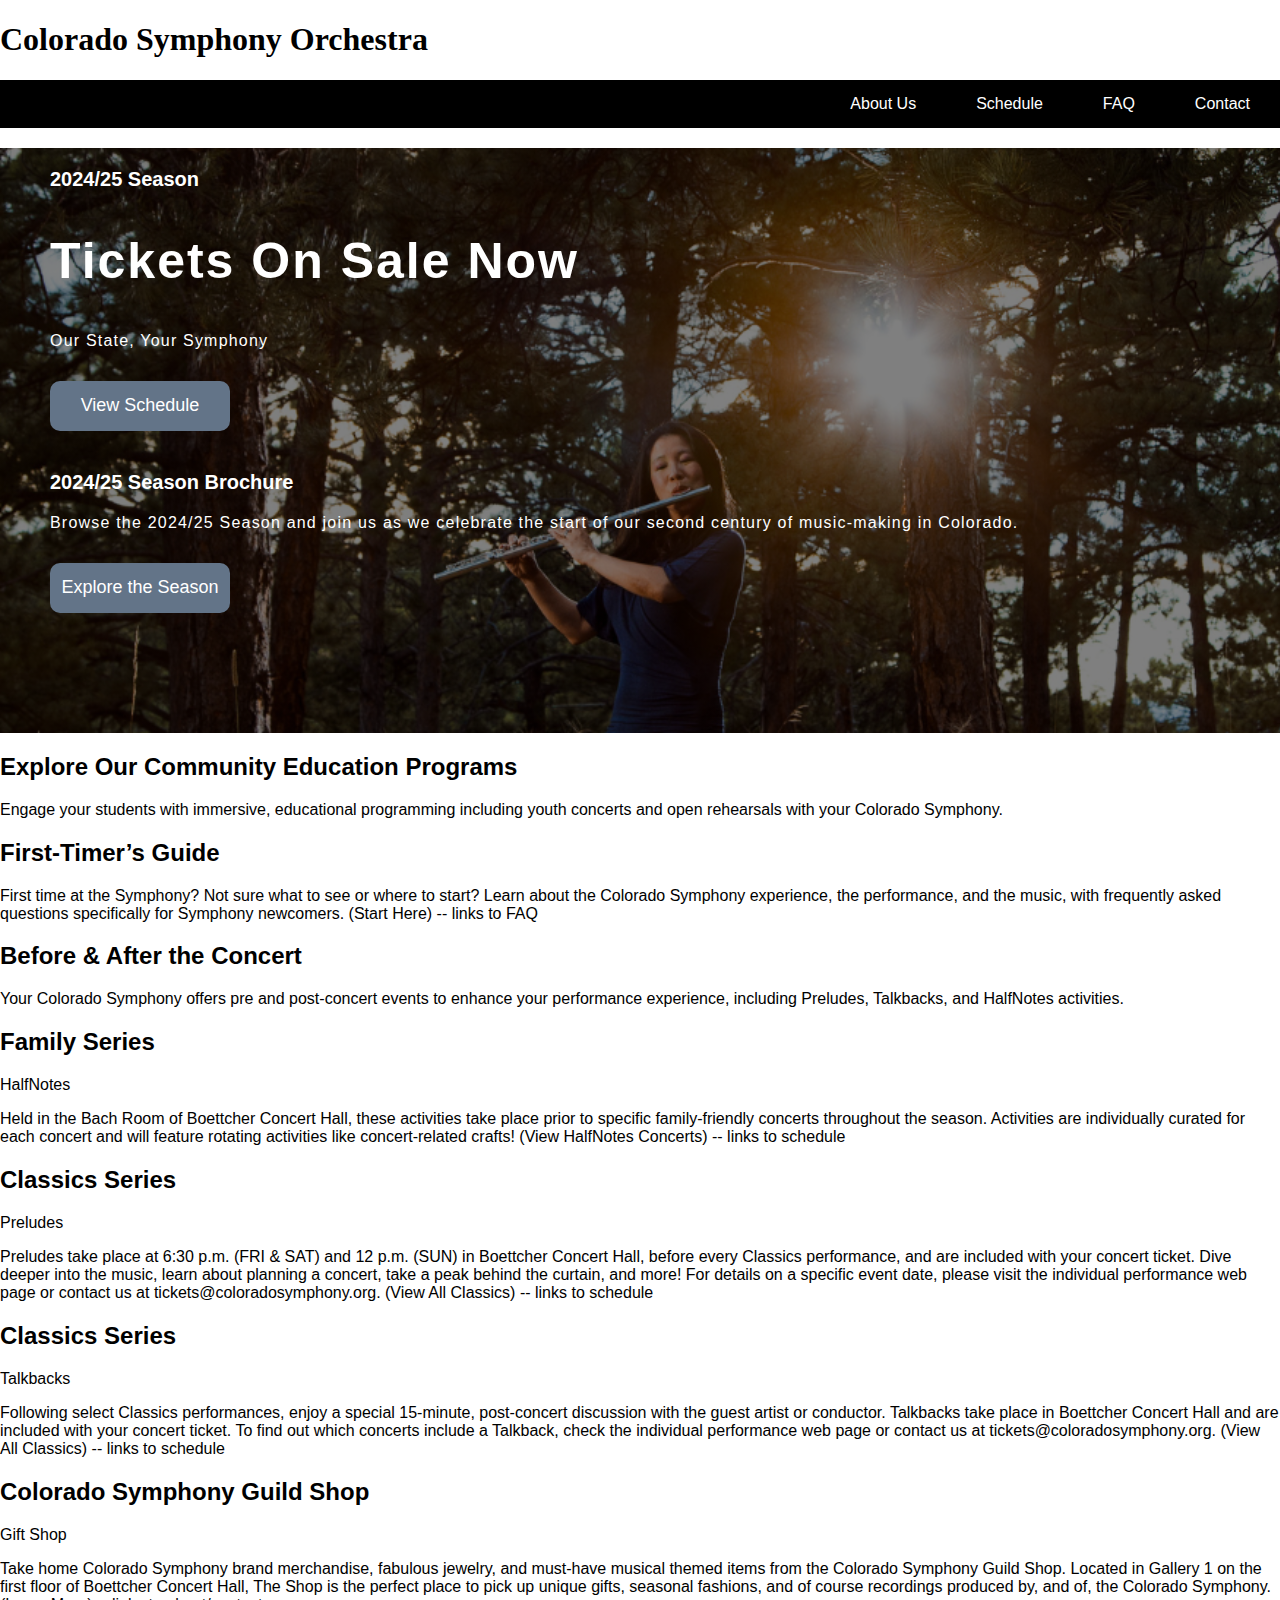
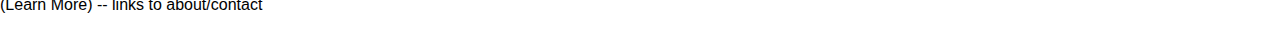
<file: css_midterm/index.html>
<!DOCTYPE html>
<html lang="en">
<head>
    <meta charset="UTF-8">
    <meta name="viewport" content="width=device-width, initial-scale=1.0">
    <title>Home Page</title>
    <link rel="stylesheet" href="css/index.css">
    <link rel="preconnect" href="https://fonts.googleapis.com">
    <link rel="preconnect" href="https://fonts.gstatic.com" crossorigin>
    <link href="https://fonts.googleapis.com/css2?family=Sixtyfour+Convergence&display=swap" rel="stylesheet">
</head>
<body>
    <h1><a href="index.html">Colorado Symphony Orchestra</a></h1>
    <nav>
        <ul>
            <li><a href="about.html">About Us</a></li>
            <li><a href="schedule.html">Schedule</a></li>
            <li><a href="FAQ.html">FAQ</a></li>
            <li><a href="contact.html">Contact</a></li>
      </ul>
    </nav>
    <div class="content-pic">
        <div class="main">
            <h3>2024/25 Season</h3>
            <h2>Tickets On Sale Now</h2>
            <p class="par">Our State, Your Symphony</p>
            <button class="cn"><a href="schedule.html">View Schedule</a></button>
        

            <h3>2024/25 Season Brochure </h3>
            <p class="par">Browse the 2024/25 Season and join us as we celebrate the start of our second century of music-making in Colorado.</p>
            <button class="cn"><a href="schedule.html">Explore the Season</a></button>
        </div>
    </div>

    <h2>Explore Our Community Education Programs</h2>
    <p>Engage your students with immersive, educational programming including youth concerts and open rehearsals with your Colorado Symphony.</p>

    <h2>First-Timer’s Guide</h2>
    <p>First time at the Symphony? Not sure what to see or where to start? Learn about the Colorado Symphony experience, the performance, and the music, with frequently asked questions specifically for Symphony newcomers.
    (Start Here) -- links to FAQ</p>

    <h2>Before & After the Concert</h2>
    <p>Your Colorado Symphony offers pre and post-concert events to enhance your performance experience, including Preludes, Talkbacks, and HalfNotes activities.</p>

    <h2>Family Series</h2>
    <p>HalfNotes</p>
    <p>Held in the Bach Room of Boettcher Concert Hall, these activities take place prior to specific family-friendly concerts throughout the season. Activities are individually curated for each concert and will feature rotating activities like concert-related crafts!
        (View HalfNotes Concerts) -- links to schedule</p>

    <h2>Classics Series</h2>
    <p>Preludes</p>
    <p>Preludes take place at 6:30 p.m. (FRI & SAT) and 12 p.m. (SUN) in Boettcher Concert Hall, before every Classics performance, and are included with your concert ticket. Dive deeper into the music, learn about planning a concert, take a peak behind the curtain, and more! For details on a specific event date, please visit the individual performance web page or contact us at tickets@coloradosymphony.org.
    (View All Classics) -- links to schedule</p>

    <h2>Classics Series</h2>
    <p>Talkbacks</p>
    <p>Following select Classics performances, enjoy a special 15-minute, post-concert discussion with the guest artist or conductor. Talkbacks take place in Boettcher Concert Hall and are included with your concert ticket. To find out which concerts include a Talkback, check the individual performance web page or contact us at tickets@coloradosymphony.org.
    (View All Classics) -- links to schedule</p>

    <h2>Colorado Symphony Guild Shop</h2>
    <p>Gift Shop</p>
    <p>Take home Colorado Symphony brand merchandise, fabulous jewelry, and must-have musical themed items from the Colorado Symphony Guild Shop. Located in Gallery 1 on the first floor of Boettcher Concert Hall, The Shop is the perfect place to pick up unique gifts, seasonal fashions, and of course recordings produced by, and of, the Colorado Symphony.
    (Learn More) -- links to about/contact</p>
</body>
</html>
</file>
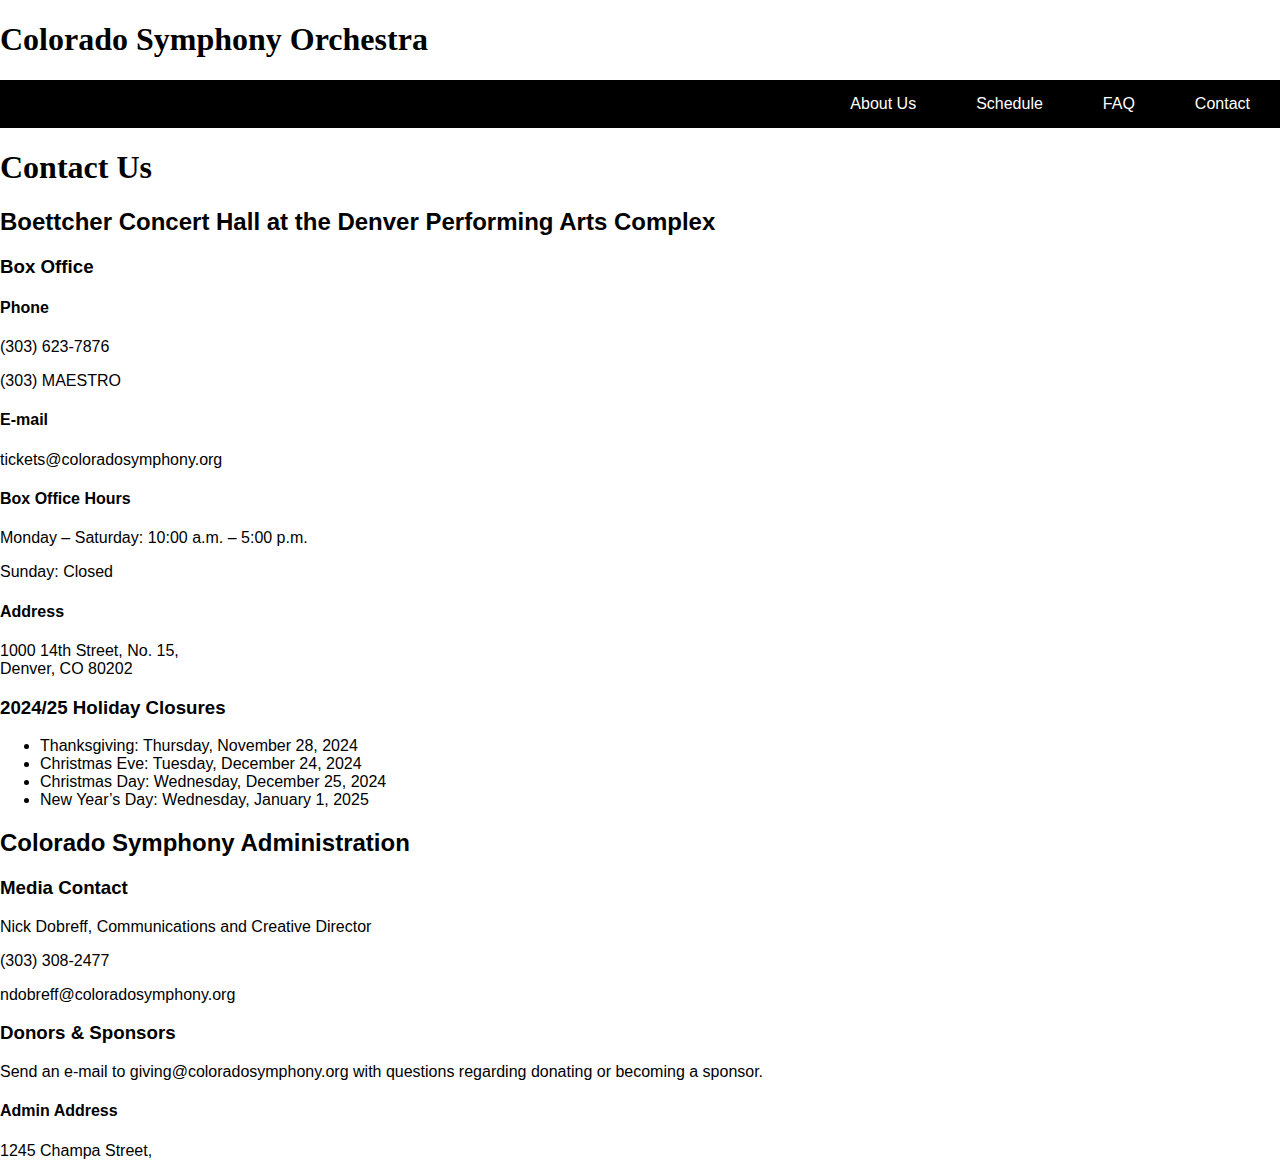
<file: css_midterm/contact.html>
<!DOCTYPE html>
<html lang="en">
<head>
    <meta charset="UTF-8">
    <meta name="viewport" content="width=device-width, initial-scale=1.0">
    <title>Contact Us</title>
    <link rel="stylesheet" href="css/index.css">
    <link rel="preconnect" href="https://fonts.googleapis.com">
    <link rel="preconnect" href="https://fonts.gstatic.com" crossorigin>
    <link href="https://fonts.googleapis.com/css2?family=Sixtyfour+Convergence&display=swap" rel="stylesheet">
</head>
<body>
    <h1><a href="index.html">Colorado Symphony Orchestra</a></h1>
    <nav>
        <ul>
            <li><a href="about.html">About Us</a></li>
            <li><a href="schedule.html">Schedule</a></li>
            <li><a href="FAQ.html">FAQ</a></li>
            <li><a href="contact.html">Contact</a></li>
      </ul>
    </nav>

    <h1>Contact Us</h1>

    <h2>Boettcher Concert Hall at the Denver Performing Arts Complex</h2>
    <h3>Box Office</h3>

    <h4>Phone</h4>
    <p>(303) 623-7876</p>
    <p>(303) MAESTRO</p>

    <h4>E-mail</h4>
    <p>tickets@coloradosymphony.org</p>

    <h4>Box Office Hours</h4>
    <p>Monday – Saturday: 10:00 a.m. – 5:00 p.m.</p>
    <p>Sunday: Closed</p>

    <h4>Address</h4>
    <p>1000 14th Street, No. 15,<br>Denver, CO 80202</p>

    <h3>2024/25 Holiday Closures</h3>

    <ul>
        <li>Thanksgiving: Thursday, November 28, 2024</li>
        <li>Christmas Eve: Tuesday, December 24, 2024</li>
        <li>Christmas Day: Wednesday, December 25, 2024</li>
        <li>New Year’s Day: Wednesday, January 1, 2025</li>
    </ul>

    <h2>Colorado Symphony Administration</h2>
    
    <h3>Media Contact</h3>
    <p>Nick Dobreff, Communications and Creative Director</p>
    <p>(303) 308-2477</p>
    <p>ndobreff@coloradosymphony.org</p>

    <h3>Donors & Sponsors</h3>
    <p>Send an e-mail to giving@coloradosymphony.org with questions regarding donating or becoming a sponsor.</p>

    <h4>Admin Address</h4>
    <p>1245 Champa Street,</p>
</body>
</html>
</file>
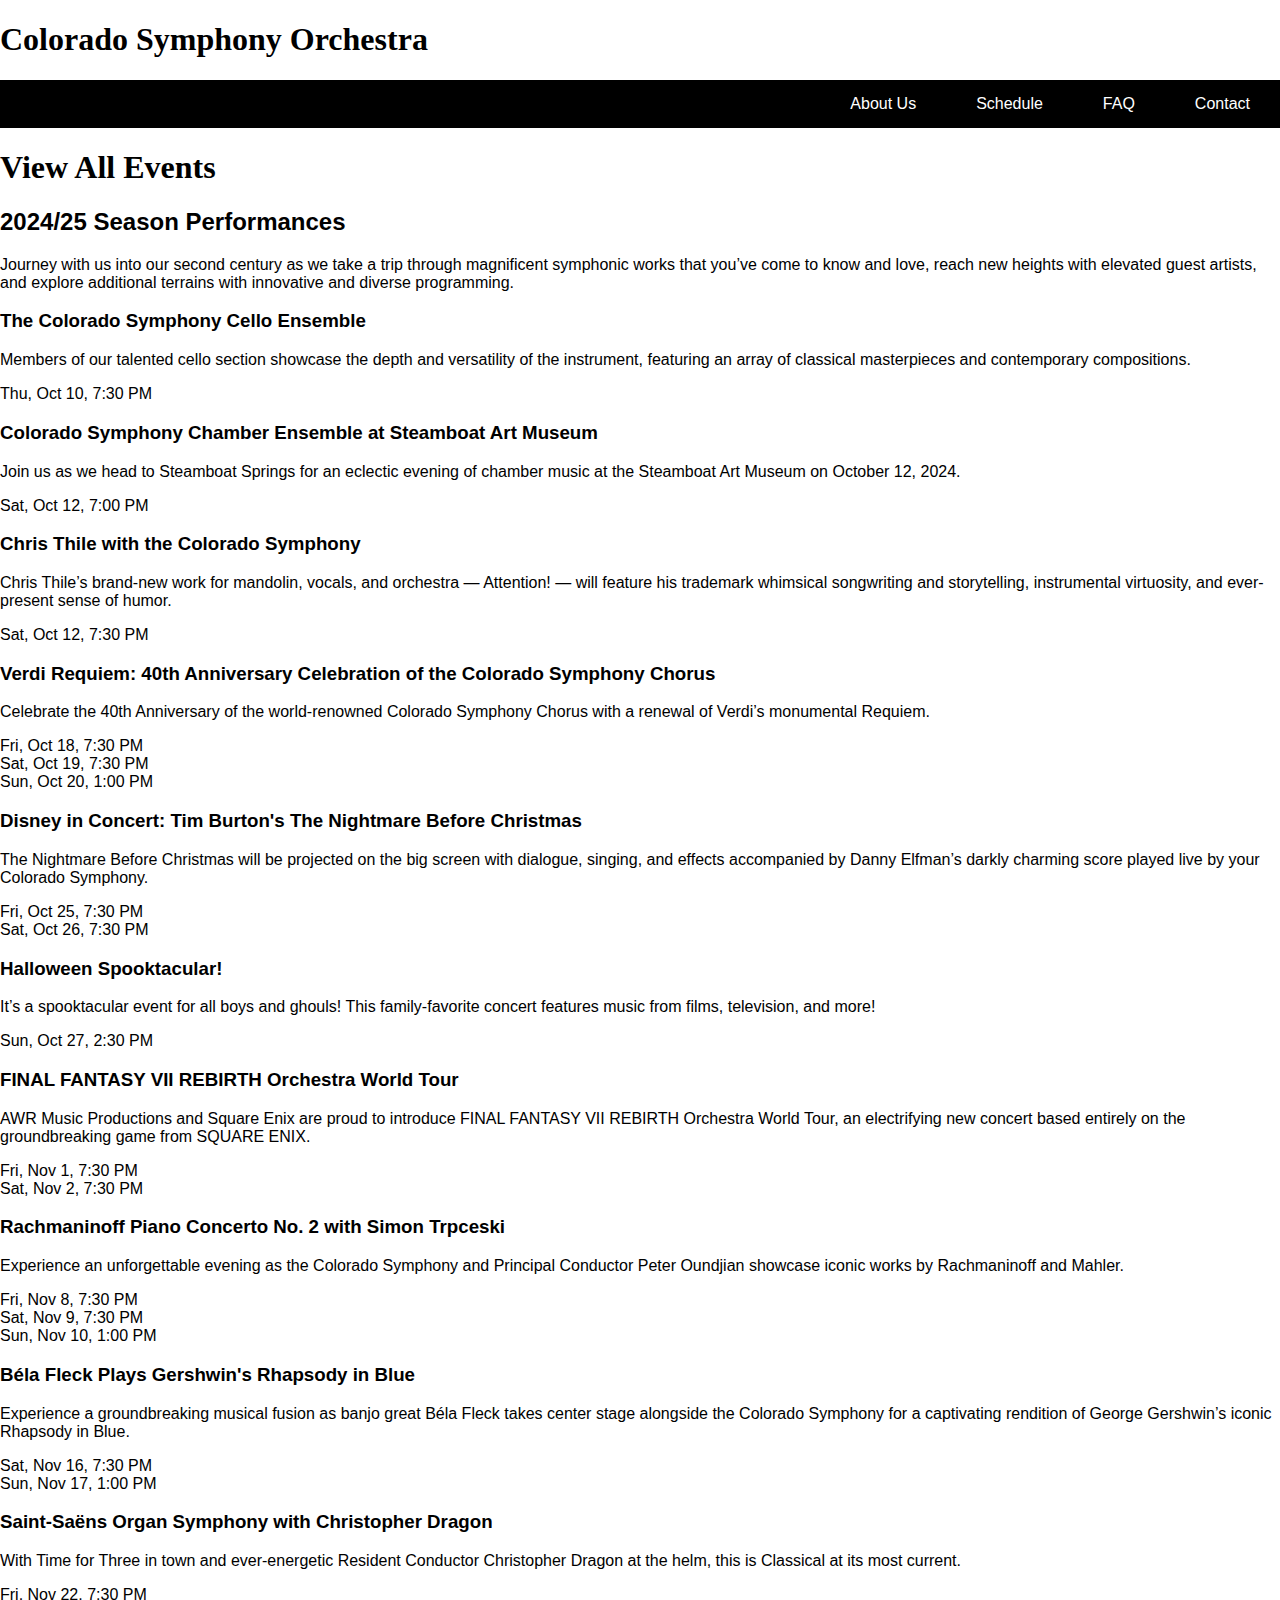
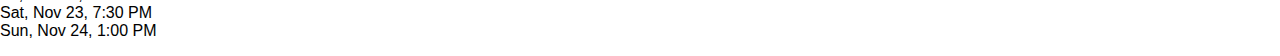
<file: css_midterm/schedule.html>
<!DOCTYPE html>
<html lang="en">
<head>
    <meta charset="UTF-8">
    <meta name="viewport" content="width=device-width, initial-scale=1.0">
    <title>Schedule</title>
    <link rel="stylesheet" href="css/index.css">
    <link rel="preconnect" href="https://fonts.googleapis.com">
    <link rel="preconnect" href="https://fonts.gstatic.com" crossorigin>
    <link href="https://fonts.googleapis.com/css2?family=Sixtyfour+Convergence&display=swap" rel="stylesheet">
</head>
<body>
    <h1><a href="index.html">Colorado Symphony Orchestra</a></h1>
    <nav>
        <ul>
            <li><a href="about.html">About Us</a></li>
            <li><a href="schedule.html">Schedule</a></li>
            <li><a href="FAQ.html">FAQ</a></li>
            <li><a href="contact.html">Contact</a></li>
      </ul>
    </nav>

    <h1>View All Events</h1>

    <h2>2024/25 Season Performances</h2>
    <p>Journey with us into our second century as we take a trip through magnificent symphonic works that you’ve come to know and love, reach new heights with elevated guest artists, and explore additional terrains with innovative and diverse programming.</p>

    <h3>The Colorado Symphony Cello Ensemble</h3>
    <p>Members of our talented cello section showcase the depth and versatility of the instrument, featuring an array of classical masterpieces and contemporary compositions.</p>
    <p>Thu, Oct 10, 7:30 PM</p>

    <h3>Colorado Symphony Chamber Ensemble at Steamboat Art Museum</h3>
    <p>Join us as we head to Steamboat Springs for an eclectic evening of chamber music at the Steamboat Art Museum on October 12, 2024.</p>
    <p>Sat, Oct 12, 7:00 PM</p>

    <h3>Chris Thile with the Colorado Symphony</h3>
    <p>Chris Thile’s brand-new work for mandolin, vocals, and orchestra — Attention! — will feature his trademark whimsical songwriting and storytelling, instrumental virtuosity, and ever-present sense of humor.</p>
    <p>Sat, Oct 12, 7:30 PM</p>

    <h3>Verdi Requiem: 40th Anniversary Celebration of the Colorado Symphony Chorus</h3>
    <p>Celebrate the 40th Anniversary of the world-renowned Colorado Symphony Chorus with a renewal of Verdi’s monumental Requiem.</p>
    <p>
        Fri, Oct 18, 7:30 PM<br>
        Sat, Oct 19, 7:30 PM<br>
        Sun, Oct 20, 1:00 PM
    </p>

    <h3>Disney in Concert: Tim Burton's The Nightmare Before Christmas</h3>
    <p>The Nightmare Before Christmas will be projected on the big screen with dialogue, singing, and effects accompanied by Danny Elfman’s darkly charming score played live by your Colorado Symphony.</p>
    <p>
        Fri, Oct 25, 7:30 PM<br>
        Sat, Oct 26, 7:30 PM
    </p>

    <h3>Halloween Spooktacular!</h3>
    <p>It’s a spooktacular event for all boys and ghouls! This family-favorite concert features music from films, television, and more!</p>
    <p>Sun, Oct 27, 2:30 PM</p>

    <h3>FINAL FANTASY VII REBIRTH Orchestra World Tour</h3>
    <p>AWR Music Productions and Square Enix are proud to introduce FINAL FANTASY VII REBIRTH Orchestra World Tour, an electrifying new concert based entirely on the groundbreaking game from SQUARE ENIX.</p>
    <p>
        Fri, Nov 1, 7:30 PM<br>
        Sat, Nov 2, 7:30 PM
    </p>

    <h3>Rachmaninoff Piano Concerto No. 2 with Simon Trpceski</h3>
    <p>Experience an unforgettable evening as the Colorado Symphony and Principal Conductor Peter Oundjian showcase iconic works by Rachmaninoff and Mahler.</p>
    <p>
        Fri, Nov 8, 7:30 PM<br>
        Sat, Nov 9, 7:30 PM<br>
        Sun, Nov 10, 1:00 PM
    </p>

    <h3>Béla Fleck Plays Gershwin's Rhapsody in Blue</h3>
    <p>Experience a groundbreaking musical fusion as banjo great Béla Fleck takes center stage alongside the Colorado Symphony for a captivating rendition of George Gershwin’s iconic Rhapsody in Blue.</p>
    <p>
        Sat, Nov 16, 7:30 PM<br>
        Sun, Nov 17, 1:00 PM
    </p>

    <h3>Saint-Saëns Organ Symphony with Christopher Dragon</h3>
    <p>With Time for Three in town and ever-energetic Resident Conductor Christopher Dragon at the helm, this is Classical at its most current.</p>
    <p>
        Fri, Nov 22, 7:30 PM<br>
        Sat, Nov 23, 7:30 PM<br>
        Sun, Nov 24, 1:00 PM
    </p>
</body>
</html>
</file>
<file: css_midterm/css/index.css>
body{
    margin:0;
    font-family: "Gill Sans", sans-serif;
}

.main{
    width: 100%;
    background: linear-gradient(to top, rgba(0,0,0,0.5)50%,rgba(0,0,0,0.5)50%), url(../images/Catherine-Jason-Sinn-1920x400-1.jpg);
    background-position: center;
    background-size: cover;
    height: 65vh;

    color:white;
    padding-left: 50px;
}

h1{
    font-family: "Apple Chancery", cursive;
    font-size: 2em;
}

.content-pic{
    width: 1500px;
    height: auto;
    margin: auto;
    color: white;
    position: relative;
}

.content-pic h2{
    font-size: 3.125em; /* 50px/16=3.125em */
    letter-spacing: 2px;
}

.content-pic h3{
    font-size: 1.25em; /* 20px/16=1.25em */
    padding-top: 20px;
}

.content-pic .par{
    letter-spacing: 1.2px;
    padding-bottom: 15px;
}

.content-pic .cn{
    width: 180px;
    height: 50px;
    background: #637488;
    border: none;
    font-size: 18px;
    border-radius: 10px;
    cursor: pointer;
    transition: .2s ease;
    
}

.content-pic .cn a{
    text-decoration: none;
    color: white;
    /* transition: .3s ease; */
}

.cn:hover{
    background-color: #334860;
}

nav ul{
    list-style-type: none; /* gets rid of bullets */
    display: flex;
    background-color: black;
    margin:0;
    padding: 15px 0px;
    justify-content: flex-end; /* moves content to the right */
}

h1 a{
    text-decoration: none; /* gets rid of underline */
    color: black;
}

li a{
    text-decoration: none; /* gets rid of underline */
    color:white;
    padding: 15px 30px; /* first value: top/bottom , second value: left/right*/
    /* font-family: "Sixtyfour Convergence", sans-serif; */
    font-family: "Gill Sans", sans-serif;
}

li a:hover{ /* pseudoclass */
    background-color: #888484;
    color: white;
}

/* when you click on the link */
li a:active{ 
    background-color: #637488;
}
</file>
